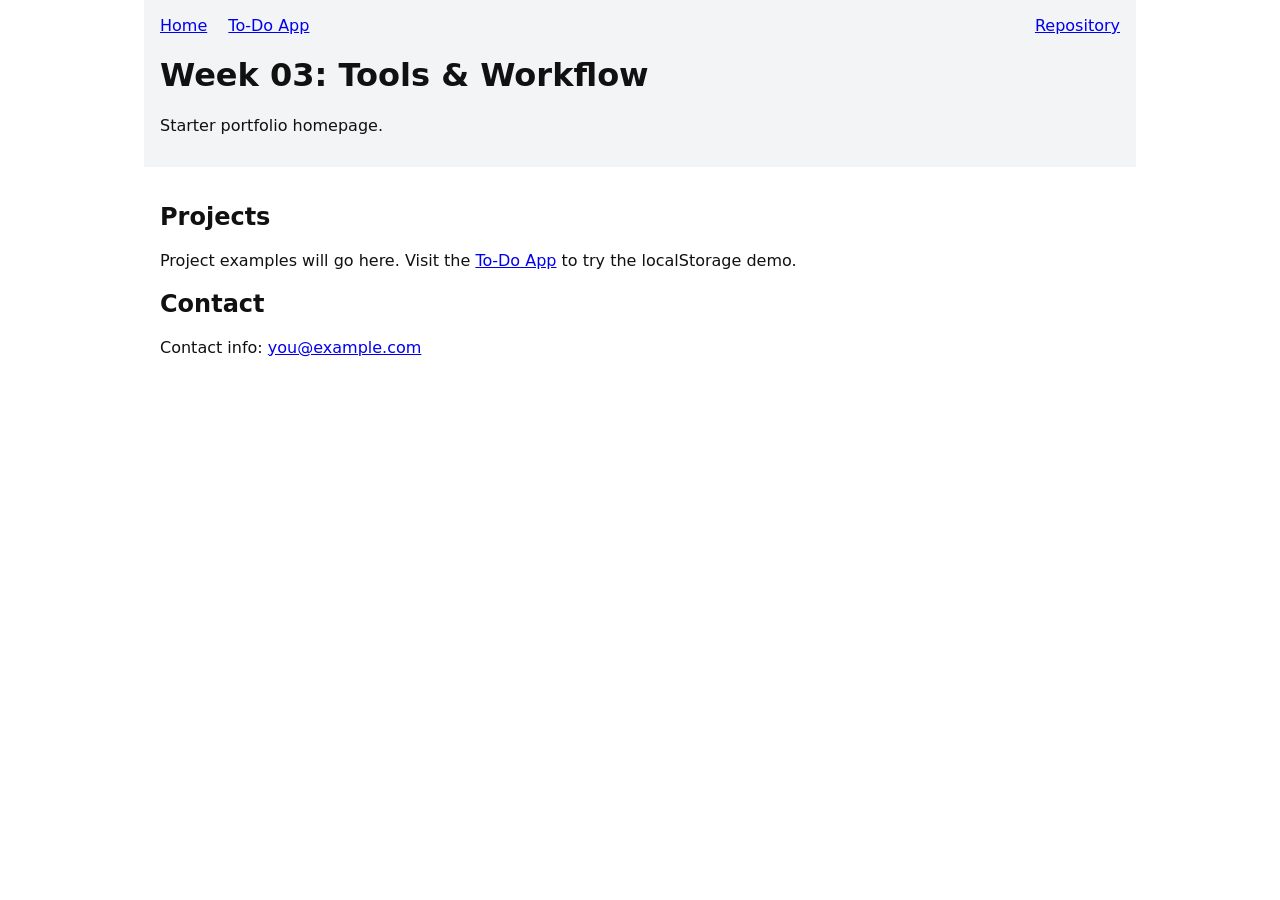
<file: index.html>
<!doctype html>
<html lang="en">
<head>
  <meta charset="utf-8">
  <meta name="viewport" content="width=device-width,initial-scale=1">
  <title>Week 03 Portfolio - Starter</title>
  <link rel="stylesheet" href="css/styles.css">
</head>
<body>
  <header class="container">
    <nav style="display:flex;justify-content:space-between;align-items:center;gap:1rem;">
      <div>
        <a href="index.html" aria-current="page">Home</a>
        <a href="todo.html" style="margin-left:1rem;">To‑Do App</a>
      </div>
      <div>
        <a href="https://github.com/rhonexkilibwa001-dev/iyf-s11-week-03-rhonexkilibwa001-dev" target="_blank" rel="noopener">Repository</a>
      </div>
    </nav>
    <h1>Week 03: Tools & Workflow</h1>
    <p>Starter portfolio homepage.</p>
  </header>
  <main class="container">
    <section id="projects">
      <h2>Projects</h2>
      <p>Project examples will go here. Visit the <a href="todo.html">To‑Do App</a> to try the localStorage demo.</p>
    </section>
    <section id="contact">
      <h2>Contact</h2>
      <p>Contact info: <a href="mailto:you@example.com">you@example.com</a></p>
    </section>
  </main>
  <script src="js/main.js"></script>
</body>
</html>
</file>
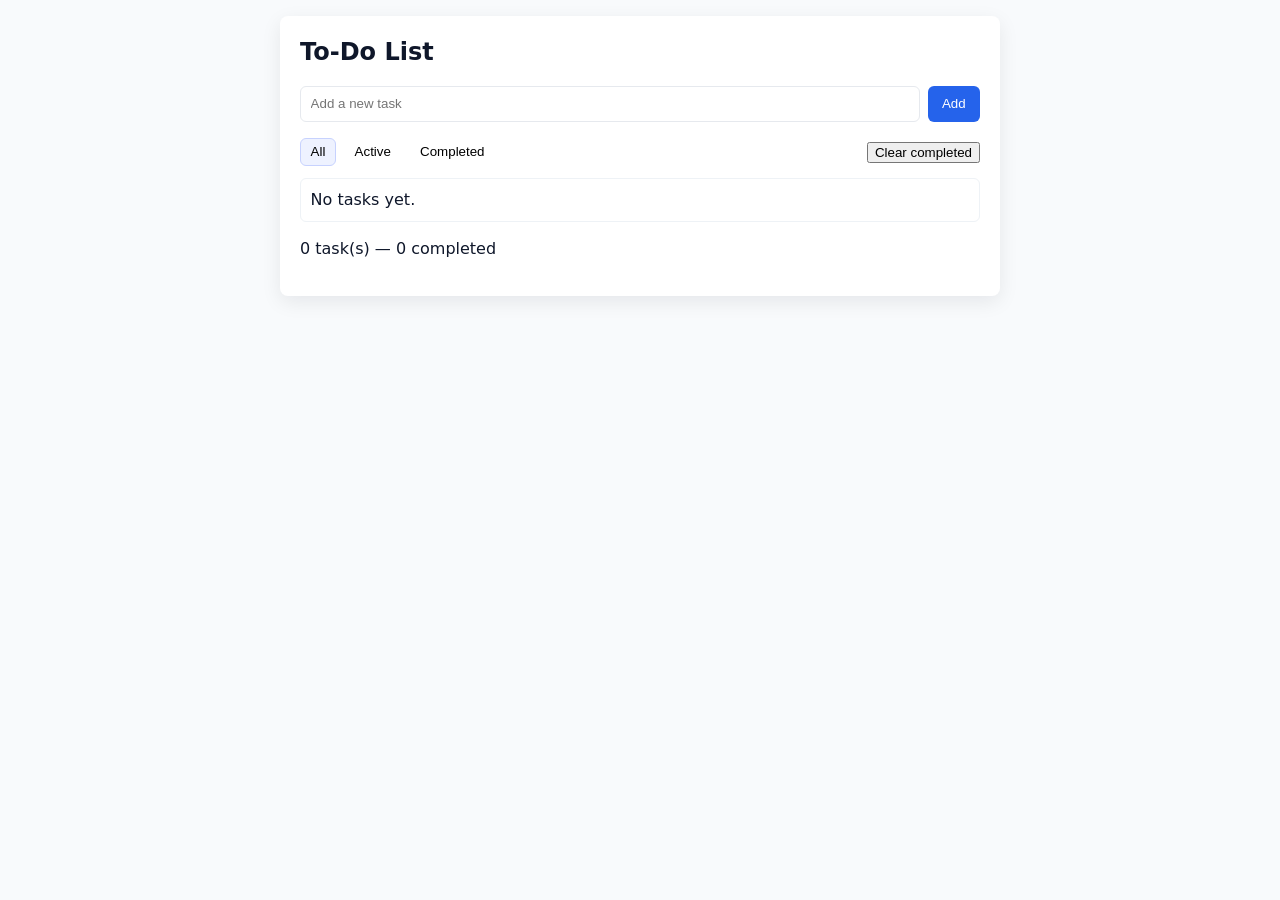
<file: todo.html>
<!doctype html>
<html lang="en">
<head>
  <meta charset="utf-8">
  <meta name="viewport" content="width=device-width,initial-scale=1">
  <title>To‑Do App — Week 03</title>
  <link rel="stylesheet" href="css/todo.css">
</head>
<body>
  <main class="container" id="app">
    <header>
      <h1>To‑Do List</h1>
      <p class="sr-only" id="task-count-label">You have <span id="task-count">0</span> tasks</p>
    </header>

    <section class="todo-input">
      <form id="add-form" aria-labelledby="add-task-label">
        <label id="add-task-label" for="new-task" class="visually-hidden">Add a new task</label>
        <input id="new-task" name="new-task" type="text" placeholder="Add a new task" autocomplete="off" required>
        <button type="submit" aria-label="Add task">Add</button>
      </form>
    </section>

    <section class="todo-controls">
      <div class="filters" role="tablist" aria-label="Filter tasks">
        <button class="filter active" data-filter="all" role="tab" aria-selected="true">All</button>
        <button class="filter" data-filter="active" role="tab" aria-selected="false">Active</button>
        <button class="filter" data-filter="completed" role="tab" aria-selected="false">Completed</button>
      </div>
      <div>
        <button id="clear-completed">Clear completed</button>
      </div>
    </section>

    <section>
      <ul id="todo-list" aria-live="polite"></ul>
    </section>

    <footer>
      <p id="status"></p>
    </footer>
  </main>

  <script src="js/todo.js" type="module"></script>
</body>
</html>
</file>
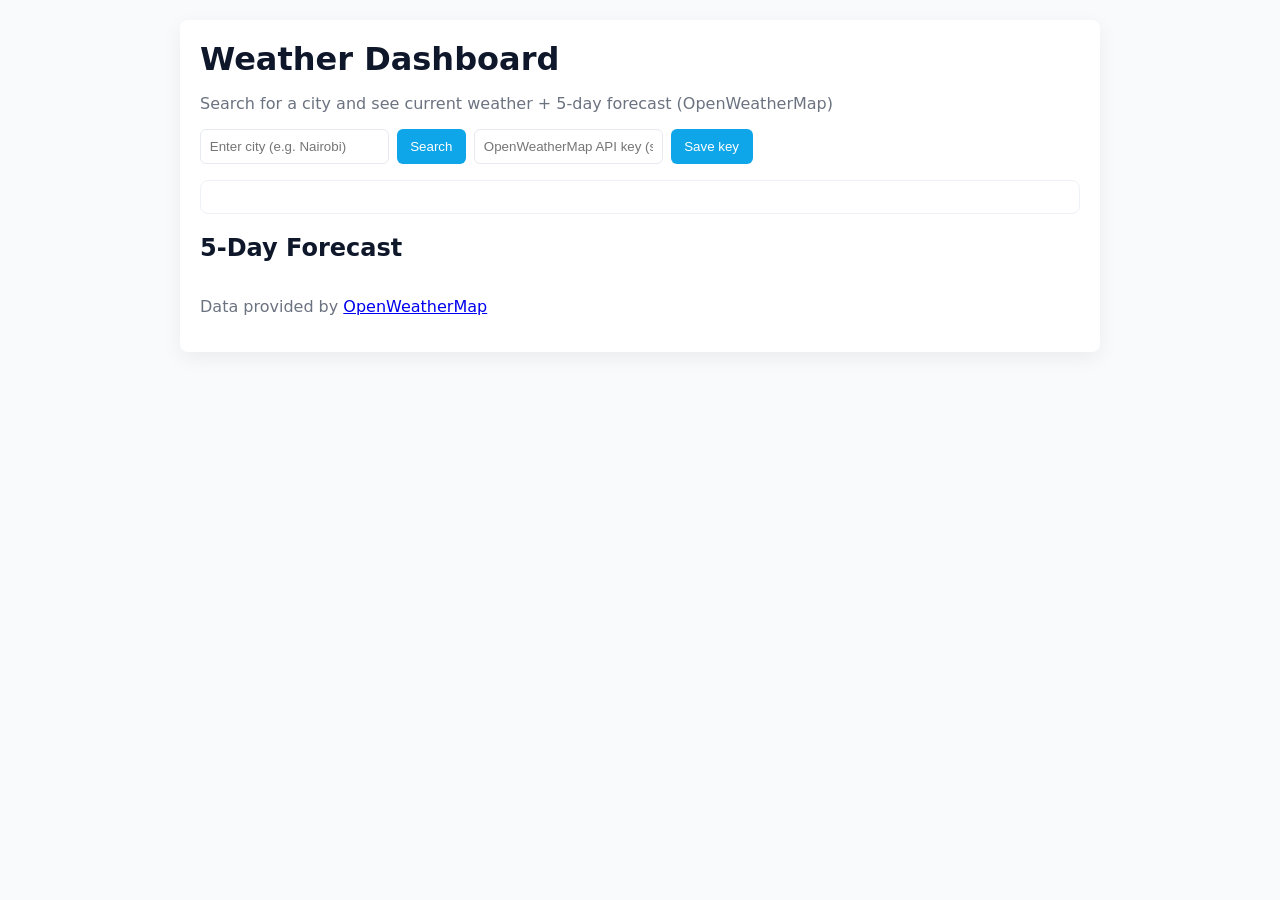
<file: weather.html>
<!doctype html>
<html lang="en">
<head>
  <meta charset="utf-8" />
  <meta name="viewport" content="width=device-width,initial-scale=1" />
  <title>Weather Dashboard — Week 03</title>
  <link rel="stylesheet" href="css/weather.css" />
</head>
<body>
  <main class="container">
    <header>
      <h1>Weather Dashboard</h1>
      <p class="muted">Search for a city and see current weather + 5-day forecast (OpenWeatherMap)</p>
    </header>

    <section class="controls">
      <form id="search-form">
        <label for="city" class="visually-hidden">City name</label>
        <input id="city" name="city" placeholder="Enter city (e.g. Nairobi)" required />
        <button type="submit">Search</button>
      </form>

      <form id="key-form">
        <label for="api-key" class="visually-hidden">OpenWeatherMap API key</label>
        <input id="api-key" name="api-key" placeholder="OpenWeatherMap API key (save locally)" />
        <button id="save-key" type="button">Save key</button>
      </form>
    </section>

    <section id="current" aria-live="polite">
      <!-- Current weather will render here -->
    </section>

    <section id="forecast">
      <h2>5-Day Forecast</h2>
      <div id="forecast-cards" class="grid"></div>
    </section>

    <footer>
      <p class="muted">Data provided by <a href="https://openweathermap.org/" target="_blank" rel="noopener">OpenWeatherMap</a></p>
    </footer>
  </main>

  <script src="js/weather-dashboard.js" type="module"></script>
</body>
</html>
</file>
<file: css/styles.css>
/* src/css/styles.css */

body { margin: 0; font-family: system-ui, -apple-system, 'Segoe UI', Roboto, Arial; color: #111; }
.container { max-width: 960px; margin: 0 auto; padding: 1rem; }

header { background: #f3f4f6; padding: 1rem 0; margin-bottom: 1rem; }

@media (max-width: 600px) {
  .container { padding: 0.5rem; }
}
</file>
<file: css/todo.css>
/* src/css/todo.css */
:root{--bg:#ffffff;--muted:#6b7280;--accent:#2563eb;--success:#16a34a}
*{box-sizing:border-box}
body{font-family:system-ui,-apple-system,'Segoe UI',Roboto,Helvetica,Arial;line-height:1.4;background:#f8fafc;color:#0f172a;margin:0;padding:1rem}
.container{max-width:720px;margin:0 auto;background:var(--bg);padding:1.25rem;border-radius:8px;box-shadow:0 6px 20px rgba(2,6,23,.08)}
header h1{margin:0 0 .25rem;font-size:1.5rem}
.todo-input{display:flex;gap:.5rem;margin:1rem 0}
.todo-input form{display:flex;gap:.5rem;width:100%}
.todo-input input{flex:1;padding:.6rem;border:1px solid #e6e9ee;border-radius:6px}
.todo-input button{background:var(--accent);color:white;border:0;padding:.6rem .9rem;border-radius:6px;cursor:pointer}
.todo-controls{display:flex;justify-content:space-between;align-items:center;margin-bottom:.75rem}
.filters{display:flex;gap:.5rem}
.filters button{background:transparent;border:1px solid transparent;padding:.35rem .6rem;border-radius:6px;cursor:pointer}
.filters button.active{background:#eef2ff;border-color:#c7d2fe}
#todo-list{list-style:none;padding:0;margin:0}
.todo-item{display:flex;align-items:center;gap:.6rem;padding:.6rem;border:1px solid #eef2f6;border-radius:6px;margin-bottom:.5rem}
.todo-item.completed{opacity:.6;text-decoration:line-through}
.todo-item input[type="checkbox"]{width:18px;height:18px}
.todo-item .content{flex:1}
.todo-item .actions{display:flex;gap:.4rem}
.todo-item button{background:transparent;border:1px solid #e6e9ee;padding:.25rem .5rem;border-radius:6px;cursor:pointer}
.visually-hidden{position:absolute!important;height:1px;width:1px;overflow:hidden;clip:rect(1px,1px,1px,1px);white-space:nowrap}
.sr-only{position:absolute;left:-9999px}
@media (max-width:480px){.container{padding:.75rem}}
</file>
<file: css/weather.css>
/* css/weather.css */
:root{--bg:#ffffff;--muted:#6b7280;--accent:#0ea5e9}
*{box-sizing:border-box}
body{font-family:system-ui,-apple-system,'Segoe UI',Roboto,Arial;margin:0;background:#f8fafc;color:#0f172a}
.container{max-width:920px;margin:1.25rem auto;padding:1.25rem;background:var(--bg);border-radius:8px;box-shadow:0 6px 20px rgba(2,6,23,.06)}
header h1{margin:0}
.muted{color:var(--muted)}
.controls{display:flex;flex-wrap:wrap;gap:.5rem;align-items:center;margin:1rem 0}
.controls form{display:flex;gap:.5rem}
.controls input{padding:.55rem;border:1px solid #e6e9ee;border-radius:6px}
.controls button{background:var(--accent);color:#fff;border:0;padding:.55rem .85rem;border-radius:6px;cursor:pointer}
#current{margin:1rem 0;padding:1rem;border-radius:8px;border:1px solid #eef2f6}
.current-grid{display:flex;gap:1rem;align-items:center}
.current-grid img{width:80px;height:80px}
.current-details{flex:1}
.grid{display:grid;grid-template-columns:repeat(auto-fit,minmax(140px,1fr));gap:.75rem}
.card{background:#f8fafc;border:1px solid #eef2f6;padding:.75rem;border-radius:8px;text-align:center}
.temp{font-size:1.25rem;font-weight:600}
.visually-hidden{position:absolute!important;height:1px;width:1px;overflow:hidden;clip:rect(1px,1px,1px,1px);white-space:nowrap}
@media (max-width:520px){.current-grid{flex-direction:column;align-items:flex-start}}
</file>
